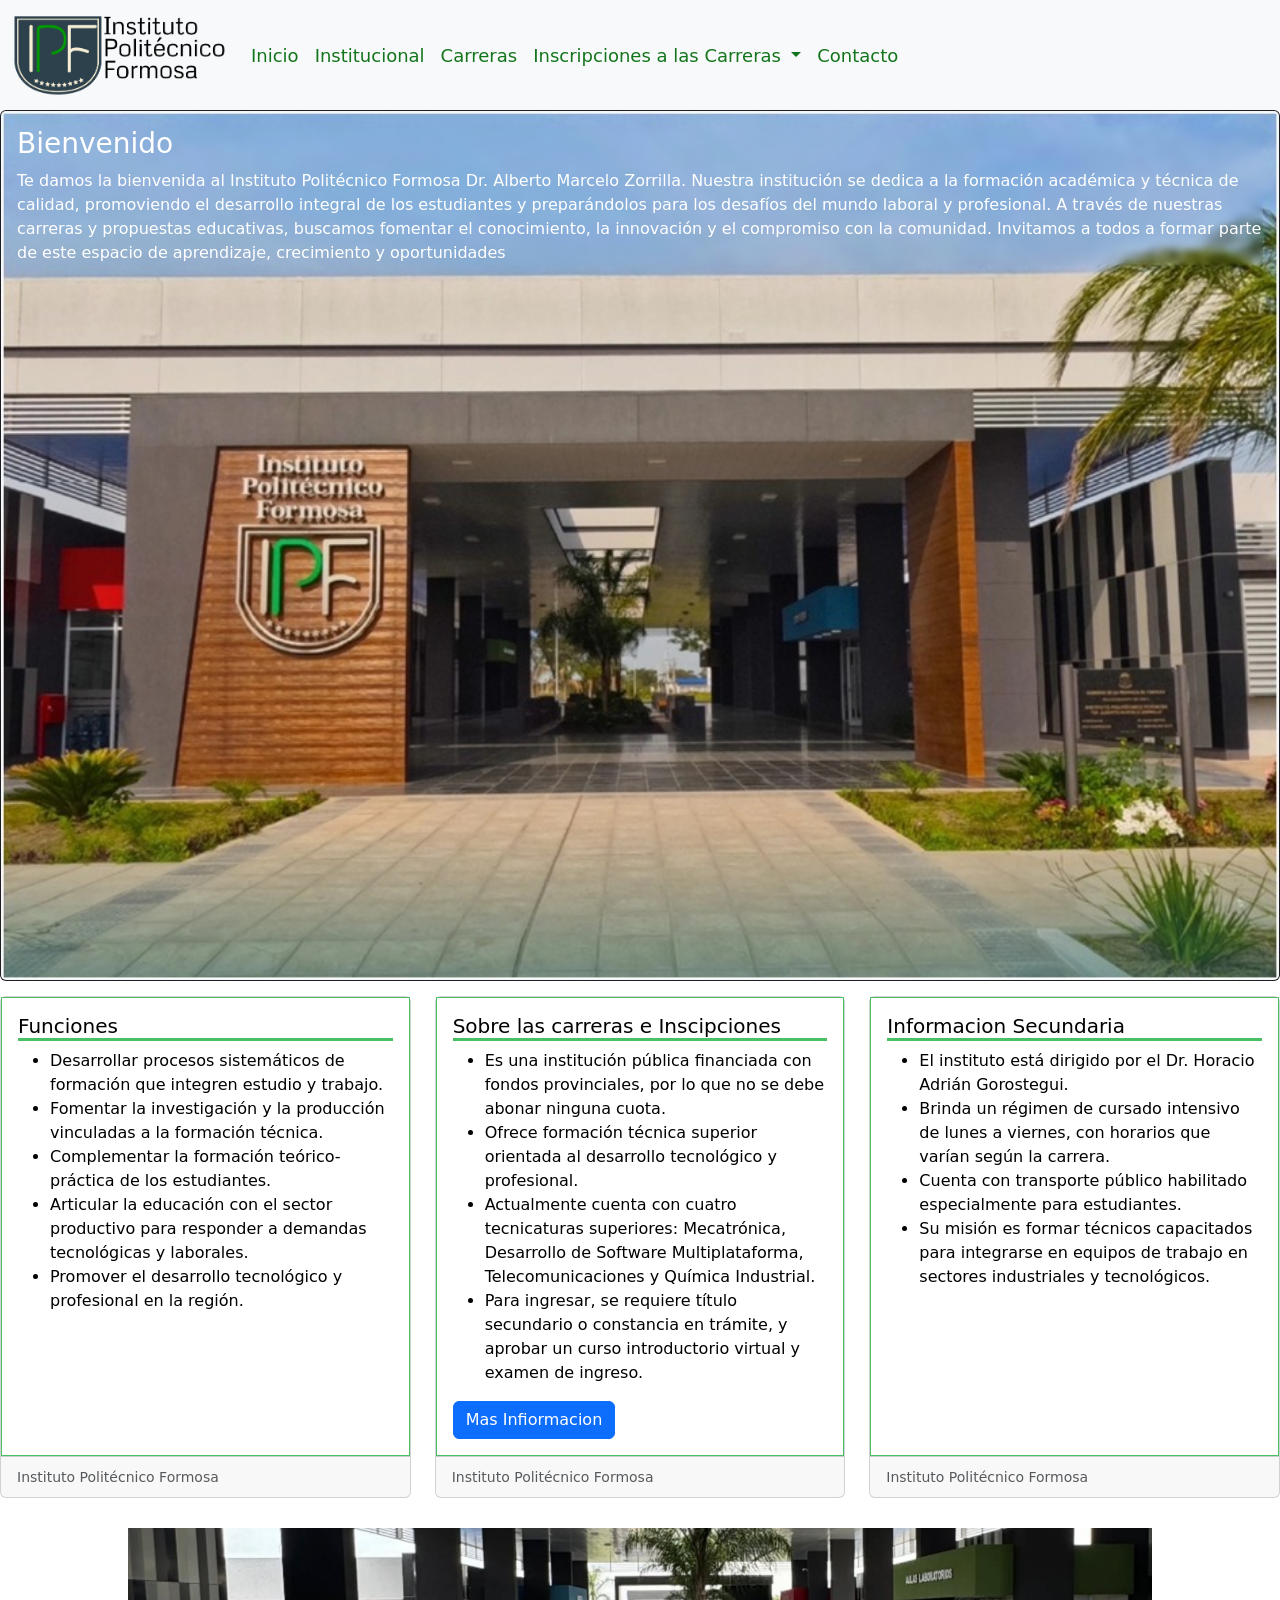
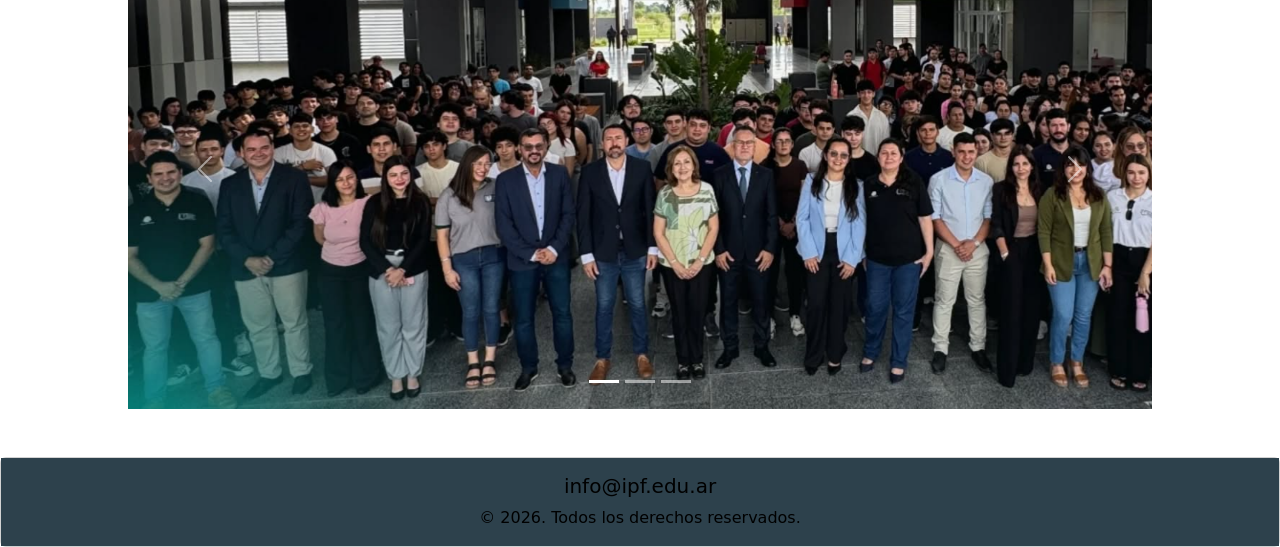
<file: index.html>
<!doctype html>
<html lang="en">
  <head>
    <meta charset="UTF-8" />
    <meta name="viewport" content="width=device-width, initial-scale=1.0" />
    <title>inicio</title>

    <link
      href="https://cdn.jsdelivr.net/npm/bootstrap@5.3.8/dist/css/bootstrap.min.css"
      rel="stylesheet"
    />

    <link rel="stylesheet" href="assets/css/index.css" />
  </head>

  <body>
    <!-- Menu de navegacion -->
    <nav class="navbar navbar-expand-lg bg-body-tertiary">
      <div class="container-fluid">
        <a class="navbar-brand" href="#">
          <img src="assets/img/logo.png" alt="Logo" width="215" />
        </a>

        <button
          class="navbar-toggler"
          type="button"
          data-bs-toggle="collapse"
          data-bs-target="#navbarSupportedContent"
        >
          <span class="navbar-toggler-icon"></span>
        </button>

        <div class="collapse navbar-collapse" id="navbarSupportedContent">
          <ul class="navbar-nav me-auto mb-2 mb-lg-0">
            <li class="nav-item">
              <a class="nav-link active" href="index.html">Inicio</a>
            </li>

            <li class="nav-item">
              <a class="nav-link active" href="institucional.html"
                >Institucional</a
              >
            </li>

            <li class="nav-item">
              <a class="nav-link active" href="carreras.html">Carreras</a>
            </li>

            <li class="nav-item dropdown">
              <a
                class="nav-link dropdown-toggle"
                href="#"
                data-bs-toggle="dropdown"
              >
                Inscripciones a las Carreras
              </a>

              <ul class="dropdown-menu">
                <li>
                  <a
                    class="dropdown-item"
                    href="https://docs.google.com/forms/d/e/1FAIpQLScPwumx1uyjrn2qA6Rc1JOhAW_-VhrAh0OyY7h1RGyXMdXGcw/closedform"
                    >Tecnicatura Superior en Desarrollo de Software
                    Multiplataforma</a
                  >
                </li>
                <li>
                  <a
                    class="dropdown-item"
                    href="https://docs.google.com/forms/d/e/1FAIpQLSdR567Q869cjMDgS_BTl4QpMXtvxt7kgGlcfSqqJGr3UL5z0Q/closedform"
                    >Tecnicatura Superior en Mecatrónica</a
                  >
                </li>
                <li>
                  <a
                    class="dropdown-item"
                    href="https://docs.google.com/forms/d/e/1FAIpQLSetcJMqUgElNMSx8LYZCuWouUp0NFMfrXONKRhC90l08Kg7lg/viewform"
                    >Tecnicatura Superior en Telecomunicaciones</a
                  >
                </li>
                <li>
                  <a
                    class="dropdown-item"
                    href="https://docs.google.com/forms/d/e/1FAIpQLSd_NlPWketWU1PCP6Ch86WmbSyBl35hUZi02zFEwMKl92Io1w/closedform"
                    >Tecnicatura Superior en Química Industrial</a
                  >
                </li>
              </ul>
            </li>

            <li class="nav-item">
              <a class="nav-link" href="contacto.html">Contacto</a>
            </li>
          </ul>
        </div>
      </div>
    </nav>
    <!-- Card con la informacion de bienvenida -->
    <div class="card text-bg-dark card-principal">
      <img
        src="assets/img/foto-instituto.jpeg"
        class="card-img"
        alt="Foto del Instituto"
      />
      <div class="card-img-overlay">
        <div class="texto-transparente">
          <h3 class="card-title">Bienvenido</h3>
          <p class="card-text">
            Te damos la bienvenida al Instituto Politécnico Formosa Dr. Alberto
            Marcelo Zorrilla. Nuestra institución se dedica a la formación
            académica y técnica de calidad, promoviendo el desarrollo integral
            de los estudiantes y preparándolos para los desafíos del mundo
            laboral y profesional. A través de nuestras carreras y propuestas
            educativas, buscamos fomentar el conocimiento, la innovación y el
            compromiso con la comunidad. Invitamos a todos a formar parte de
            este espacio de aprendizaje, crecimiento y oportunidades
          </p>
        </div>
      </div>
    </div>
    <!-- Cards secundarios con informacion del instituto -->
    <div class="row row-cols-1 row-cols-md-3 g-4">
      <div class="col">
        <div class="card h-100">
          <div class="card-body card-secundario">
            <h5 class="card-title card-titulo">Funciones</h5>

            <ul class="lista">
              <li>
                Desarrollar procesos sistemáticos de formación que integren
                estudio y trabajo.
              </li>
              <li>
                Fomentar la investigación y la producción vinculadas a la
                formación técnica.
              </li>
              <li>
                Complementar la formación teórico-práctica de los estudiantes.
              </li>
              <li>
                Articular la educación con el sector productivo para responder a
                demandas tecnológicas y laborales.
              </li>
              <li>
                Promover el desarrollo tecnológico y profesional en la región.
              </li>
            </ul>
          </div>
          <div class="card-footer">
            <small class="text-body-secondary"
              >Instituto Politécnico Formosa</small
            >
          </div>
        </div>
      </div>
      <div class="col">
        <div class="card h-100">
          <div class="card-body card-secundario">
            <h5 class="card-title card-titulo">
              Sobre las carreras e Inscipciones
            </h5>

            <ul class="lista">
              <li>
                Es una institución pública financiada con fondos provinciales,
                por lo que no se debe abonar ninguna cuota.
              </li>
              <li>
                Ofrece formación técnica superior orientada al desarrollo
                tecnológico y profesional.
              </li>
              <li>
                Actualmente cuenta con cuatro tecnicaturas superiores:
                Mecatrónica, Desarrollo de Software Multiplataforma,
                Telecomunicaciones y Química Industrial.
              </li>
              <li>
                Para ingresar, se requiere título secundario o constancia en
                trámite, y aprobar un curso introductorio virtual y examen de
                ingreso.
              </li>
            </ul>

            <a href="carreras.html" class="btn btn-primary">Mas Infiormacion</a>
          </div>
          <div class="card-footer">
            <small class="text-body-secondary"
              >Instituto Politécnico Formosa</small
            >
          </div>
        </div>
      </div>
      <div class="col">
        <div class="card h-100">
          <div class="card-body card-secundario">
            <h5 class="card-title card-titulo">Informacion Secundaria</h5>

            <ul class="lista">
              <li>
                El instituto está dirigido por el Dr. Horacio Adrián Gorostegui.
              </li>
              <li>
                Brinda un régimen de cursado intensivo de lunes a viernes, con
                horarios que varían según la carrera.
              </li>
              <li>
                Cuenta con transporte público habilitado especialmente para
                estudiantes.
              </li>
              <li>
                Su misión es formar técnicos capacitados para integrarse en
                equipos de trabajo en sectores industriales y tecnológicos.
              </li>
            </ul>
          </div>
          <div class="card-footer">
            <small class="text-body-secondary"
              >Instituto Politécnico Formosa</small
            >
          </div>
        </div>
      </div>
    </div>
    <!-- Carrusel con imagenes del instituto -->
    <div class="carousel-wrapper carousel-margin">
      <div id="carouselExampleIndicators" class="carousel slide">
        <div class="carousel-indicators">
          <button
            type="button"
            data-bs-target="#carouselExampleIndicators"
            data-bs-slide-to="0"
            class="active"
          ></button>
          <button
            type="button"
            data-bs-target="#carouselExampleIndicators"
            data-bs-slide-to="1"
          ></button>
          <button
            type="button"
            data-bs-target="#carouselExampleIndicators"
            data-bs-slide-to="2"
          ></button>
        </div>

        <div class="carousel-inner">
          <div class="carousel-item active">
            <img
              src="assets/img/foto-1.png"
              class="d-block w-100"
              alt="imagen 1"
            />
          </div>

          <div class="carousel-item">
            <img
              src="assets/img/foto-2.png"
              class="d-block w-100"
              alt="imagen 2"
            />
          </div>

          <div class="carousel-item">
            <img
              src="assets/img/foto-3.png"
              class="d-block w-100"
              alt="imagen 3"
            />
          </div>
        </div>

        <button
          class="carousel-control-prev"
          type="button"
          data-bs-target="#carouselExampleIndicators"
          data-bs-slide="prev"
        >
          <span class="carousel-control-prev-icon"></span>
        </button>

        <button
          class="carousel-control-next"
          type="button"
          data-bs-target="#carouselExampleIndicators"
          data-bs-slide="next"
        >
          <span class="carousel-control-next-icon"></span>
        </button>
      </div>
    </div>
    <!-- Footer -->
    <div class="card text-center mt-5">
      <div class="card-body">
        <h5 class="card-title">info@ipf.edu.ar</h5>
        <p class="card-text">© 2026. Todos los derechos reservados.</p>
      </div>
    </div>
    <script
      src="https://cdn.jsdelivr.net/npm/bootstrap@5.3.8/dist/js/bootstrap.bundle.min.js"
      integrity="sha384-FKyoEForCGlyvwx9Hj09JcYn3nv7wiPVlz7YYwJrWVcXK/BmnVDxM+D2scQbITxI"
      crossorigin="anonymous"
    ></script>
  </body>
</html>
</file>
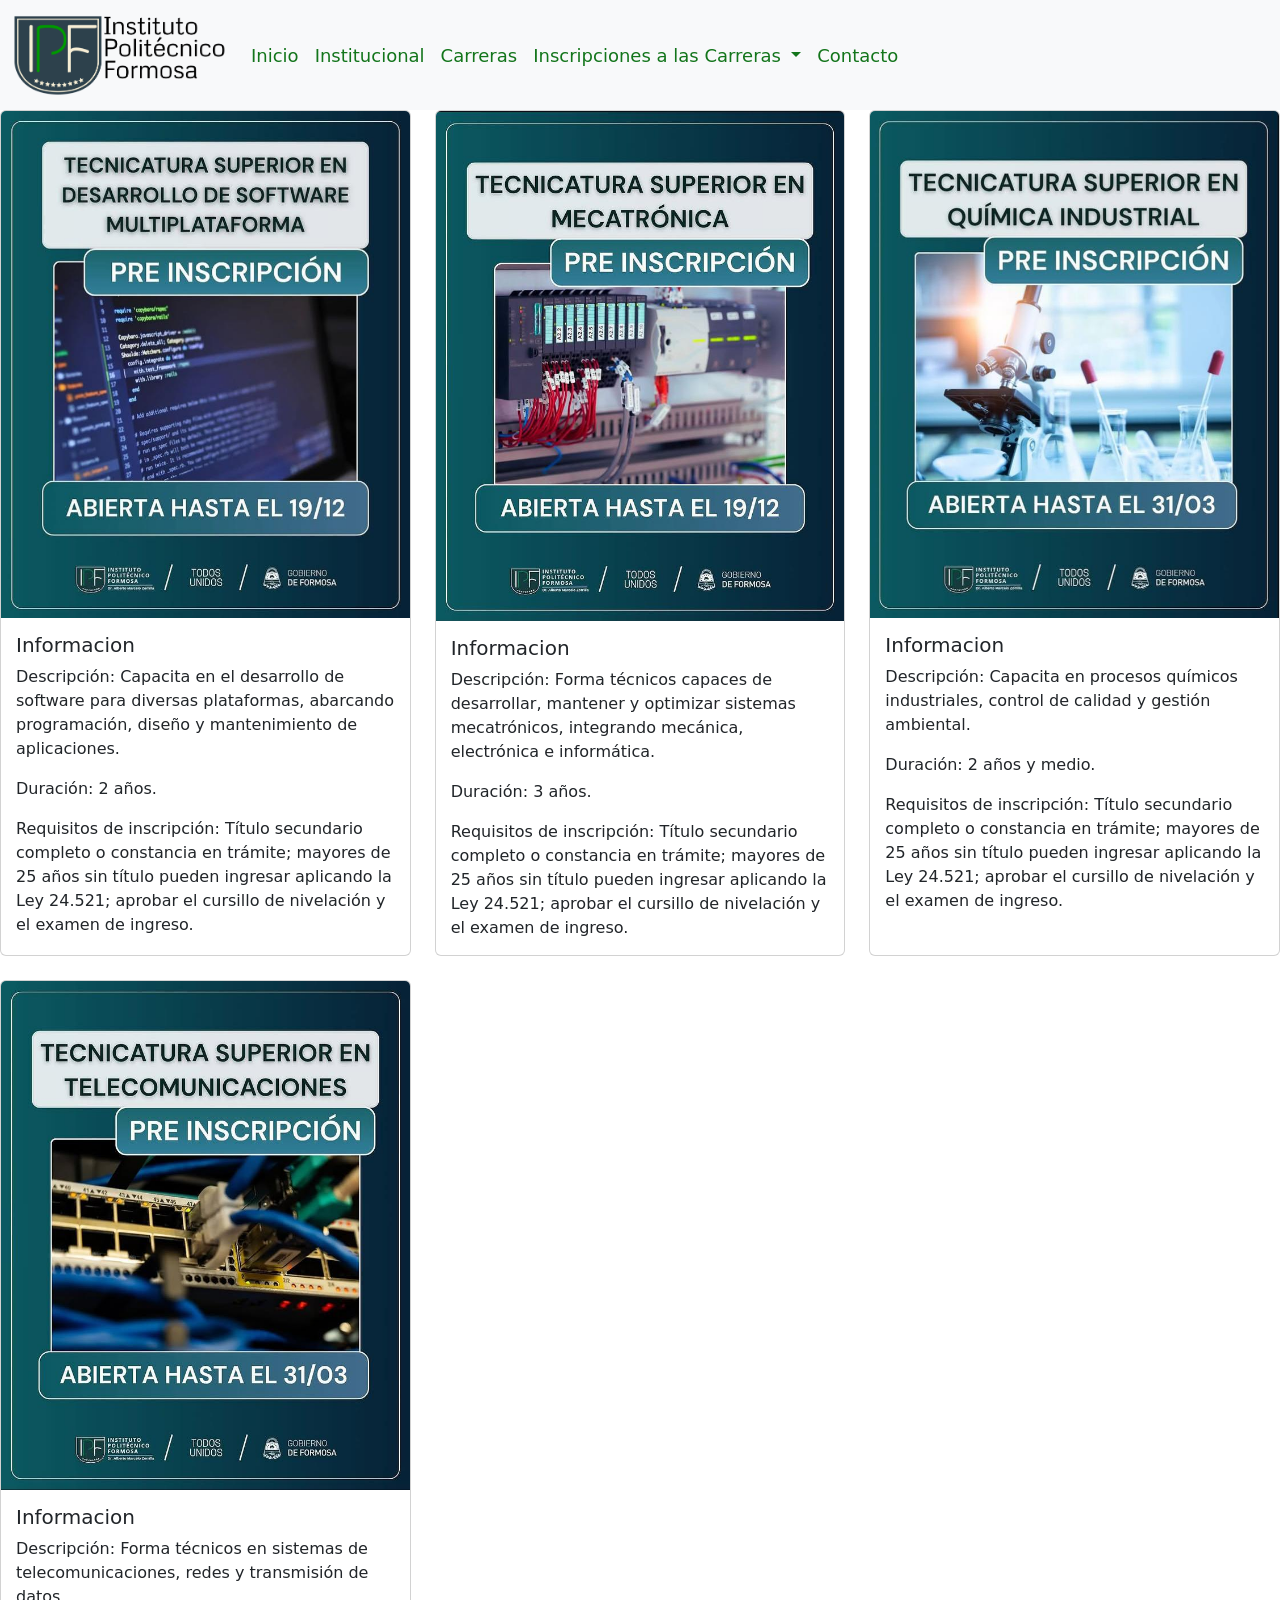
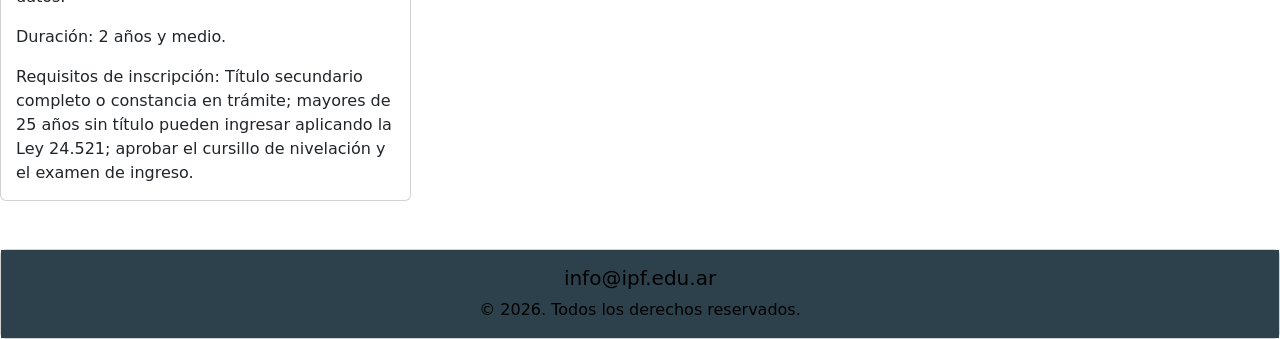
<file: carreras.html>
<!doctype html>
<html lang="en">
  <head>
    <meta charset="UTF-8" />
    <meta name="viewport" content="width=device-width, initial-scale=1.0" />
    <title>carreras</title>

    <link
      href="https://cdn.jsdelivr.net/npm/bootstrap@5.3.8/dist/css/bootstrap.min.css"
      rel="stylesheet"
    />

    <link rel="stylesheet" href="assets/css/carreras.css" />
  </head>

  <body>
    <!-- Menu de navegacion -->
    <nav class="navbar navbar-expand-lg bg-body-tertiary">
      <div class="container-fluid">
        <a class="navbar-brand" href="#">
          <img src="assets/img/logo.png" alt="Logo" width="215" />
        </a>

        <button
          class="navbar-toggler"
          type="button"
          data-bs-toggle="collapse"
          data-bs-target="#navbarSupportedContent"
        >
          <span class="navbar-toggler-icon"></span>
        </button>

        <div class="collapse navbar-collapse" id="navbarSupportedContent">
          <ul class="navbar-nav me-auto mb-2 mb-lg-0">
            <li class="nav-item">
              <a class="nav-link active" href="index.html">Inicio</a>
            </li>

            <li class="nav-item">
              <a class="nav-link active" href="institucional.html"
                >Institucional</a
              >
            </li>

            <li class="nav-item">
              <a class="nav-link active" href="carreras.html">Carreras</a>
            </li>

            <li class="nav-item dropdown">
              <a
                class="nav-link dropdown-toggle"
                href="#"
                data-bs-toggle="dropdown"
              >
                Inscripciones a las Carreras
              </a>

              <ul class="dropdown-menu">
                <li>
                  <a
                    class="dropdown-item"
                    href="https://docs.google.com/forms/d/e/1FAIpQLScPwumx1uyjrn2qA6Rc1JOhAW_-VhrAh0OyY7h1RGyXMdXGcw/closedform"
                    >Tecnicatura Superior en Desarrollo de Software
                    Multiplataforma</a
                  >
                </li>
                <li>
                  <a
                    class="dropdown-item"
                    href="https://docs.google.com/forms/d/e/1FAIpQLSdR567Q869cjMDgS_BTl4QpMXtvxt7kgGlcfSqqJGr3UL5z0Q/closedform"
                    >Tecnicatura Superior en Mecatrónica</a
                  >
                </li>
                <li>
                  <a
                    class="dropdown-item"
                    href="https://docs.google.com/forms/d/e/1FAIpQLSetcJMqUgElNMSx8LYZCuWouUp0NFMfrXONKRhC90l08Kg7lg/viewform"
                    >Tecnicatura Superior en Telecomunicaciones</a
                  >
                </li>
                <li>
                  <a
                    class="dropdown-item"
                    href="https://docs.google.com/forms/d/e/1FAIpQLSd_NlPWketWU1PCP6Ch86WmbSyBl35hUZi02zFEwMKl92Io1w/closedform"
                    >Tecnicatura Superior en Química Industrial</a
                  >
                </li>
              </ul>
            </li>

            <li class="nav-item">
              <a class="nav-link" href="contacto.html">Contacto</a>
            </li>
          </ul>
        </div>
      </div>
    </nav>
    <!-- Cards con las carreras del instituto -->
    <div class="row row-cols-1 row-cols-md-3 g-4">
      <div class="col">
        <div class="card h-100">
          <img src="assets/img/software.jpg" class="card-img-top" alt="..." />
          <div class="card-carreras">
            <h5 class="card-title">Informacion</h5>
            <p class="card-text">
              Descripción: Capacita en el desarrollo de software para diversas
              plataformas, abarcando programación, diseño y mantenimiento de
              aplicaciones.
            </p>
            <p class="card-text">Duración: 2 años.</p>
            <p class="card-text">
              Requisitos de inscripción: Título secundario completo o constancia
              en trámite; mayores de 25 años sin título pueden ingresar
              aplicando la Ley 24.521; aprobar el cursillo de nivelación y el
              examen de ingreso.
            </p>
          </div>
        </div>
      </div>
      <div class="col">
        <div class="card h-100">
          <img
            src="assets/img/mecatronica.jpg"
            class="card-img-top"
            alt="..."
          />
          <div class="card-carreras">
            <h5 class="card-title">Informacion</h5>
            <p class="card-text">
              Descripción: Forma técnicos capaces de desarrollar, mantener y
              optimizar sistemas mecatrónicos, integrando mecánica, electrónica
              e informática.
            </p>
            <p class="card-text">Duración: 3 años.</p>
            <p class="card-text">
              Requisitos de inscripción: Título secundario completo o constancia
              en trámite; mayores de 25 años sin título pueden ingresar
              aplicando la Ley 24.521; aprobar el cursillo de nivelación y el
              examen de ingreso.
            </p>
          </div>
        </div>
      </div>
      <div class="col">
        <div class="card h-100">
          <img src="assets/img/quimica.jpg" class="card-img-top" alt="..." />
          <div class="card-carreras">
            <h5 class="card-title">Informacion</h5>
            <p class="card-text">
              Descripción: Capacita en procesos químicos industriales, control
              de calidad y gestión ambiental.
            </p>
            <p class="card-text">Duración: 2 años y medio.</p>
            <p class="card-text">
              Requisitos de inscripción: Título secundario completo o constancia
              en trámite; mayores de 25 años sin título pueden ingresar
              aplicando la Ley 24.521; aprobar el cursillo de nivelación y el
              examen de ingreso.
            </p>
          </div>
        </div>
      </div>
      <div class="col">
        <div class="card h-100">
          <img src="assets/img/teleco.jpg" class="card-img-top" alt="..." />
          <div class="card-carreras">
            <h5 class="card-title">Informacion</h5>
            <p class="card-text">
              Descripción: Forma técnicos en sistemas de telecomunicaciones,
              redes y transmisión de datos.
            </p>
            <p class="card-text">Duración: 2 años y medio.</p>
            <p class="card-text">
              Requisitos de inscripción: Título secundario completo o constancia
              en trámite; mayores de 25 años sin título pueden ingresar
              aplicando la Ley 24.521; aprobar el cursillo de nivelación y el
              examen de ingreso.
            </p>
          </div>
        </div>
      </div>
    </div>
    <!-- Footer -->
    <div class="card text-center mt-5">
      <div class="card-body">
        <h5 class="card-title">info@ipf.edu.ar</h5>
        <p class="card-text">© 2026. Todos los derechos reservados.</p>
      </div>
    </div>

    <script src="https://cdn.jsdelivr.net/npm/bootstrap@5.3.8/dist/js/bootstrap.bundle.min.js"></script>
  </body>
</html>
</file>
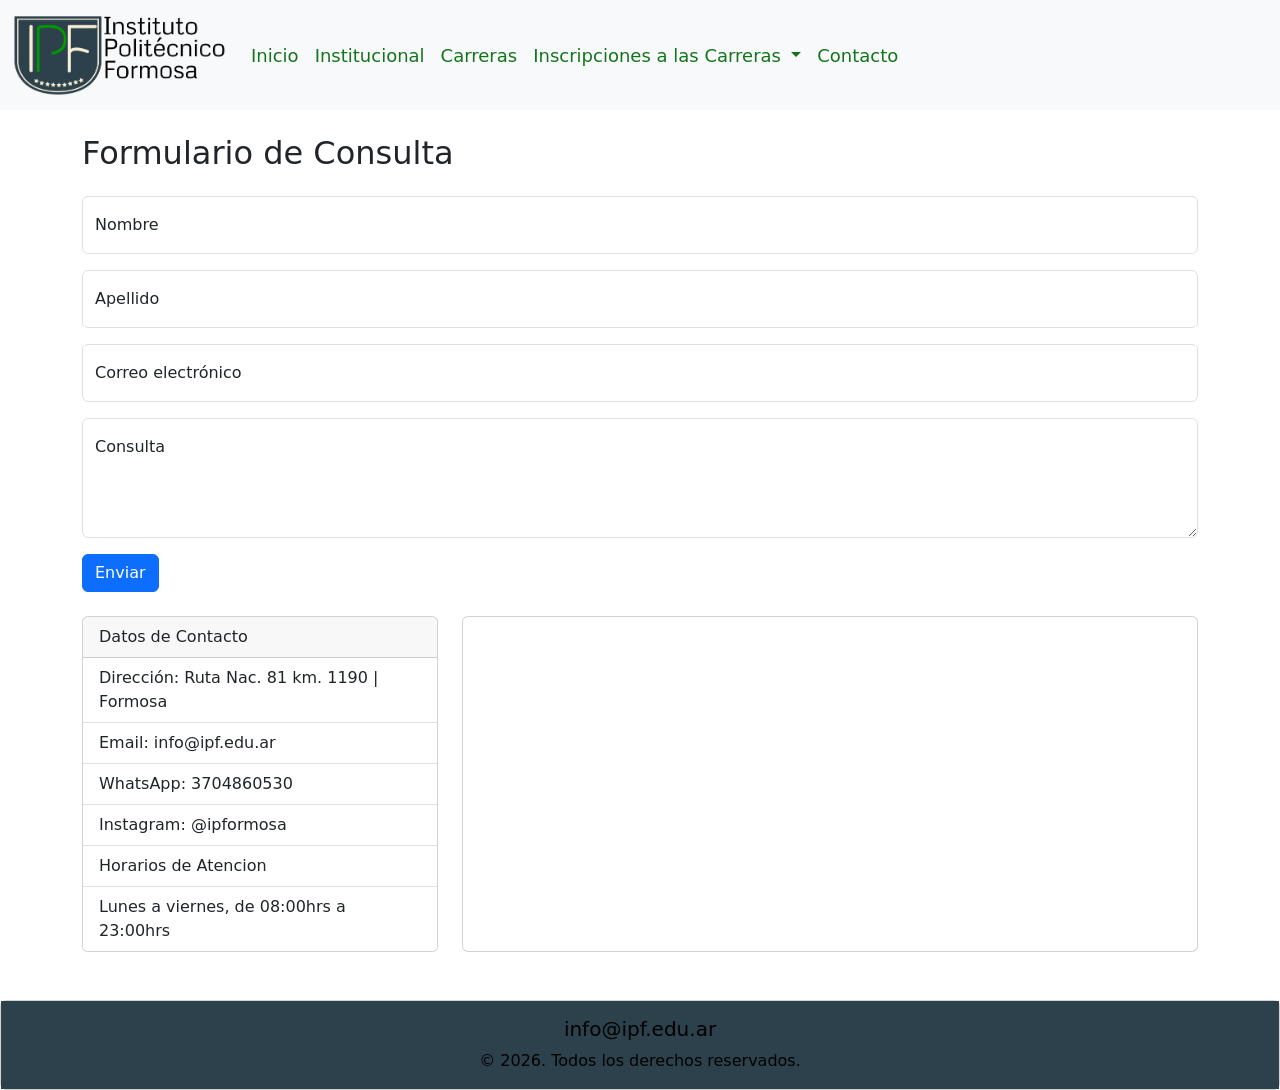
<file: contacto.html>
<!doctype html>
<html lang="en">
  <head>
    <meta charset="UTF-8" />
    <meta name="viewport" content="width=device-width, initial-scale=1.0" />
    <title>contacto</title>

    <link
      href="https://cdn.jsdelivr.net/npm/bootstrap@5.3.8/dist/css/bootstrap.min.css"
      rel="stylesheet"
    />

    <link rel="stylesheet" href="assets/css/contacto.css" />
  </head>

  <body>
    <!-- Menu de navegacion -->
    <nav class="navbar navbar-expand-lg bg-body-tertiary">
      <div class="container-fluid">
        <a class="navbar-brand" href="#">
          <img src="assets/img/logo.png" alt="Logo" width="215" />
        </a>

        <button
          class="navbar-toggler"
          type="button"
          data-bs-toggle="collapse"
          data-bs-target="#navbarSupportedContent"
        >
          <span class="navbar-toggler-icon"></span>
        </button>

        <div class="collapse navbar-collapse" id="navbarSupportedContent">
          <ul class="navbar-nav me-auto mb-2 mb-lg-0">
            <li class="nav-item">
              <a class="nav-link active" href="index.html">Inicio</a>
            </li>

            <li class="nav-item">
              <a class="nav-link active" href="institucional.html"
                >Institucional</a
              >
            </li>

            <li class="nav-item">
              <a class="nav-link active" href="carreras.html">Carreras</a>
            </li>

            <li class="nav-item dropdown">
              <a
                class="nav-link dropdown-toggle"
                href="#"
                data-bs-toggle="dropdown"
              >
                Inscripciones a las Carreras
              </a>

              <ul class="dropdown-menu">
                <li>
                  <a
                    class="dropdown-item"
                    href="https://docs.google.com/forms/d/e/1FAIpQLScPwumx1uyjrn2qA6Rc1JOhAW_-VhrAh0OyY7h1RGyXMdXGcw/closedform"
                    >Tecnicatura Superior en Desarrollo de Software
                    Multiplataforma</a
                  >
                </li>
                <li>
                  <a
                    class="dropdown-item"
                    href="https://docs.google.com/forms/d/e/1FAIpQLSdR567Q869cjMDgS_BTl4QpMXtvxt7kgGlcfSqqJGr3UL5z0Q/closedform"
                    >Tecnicatura Superior en Mecatrónica</a
                  >
                </li>
                <li>
                  <a
                    class="dropdown-item"
                    href="https://docs.google.com/forms/d/e/1FAIpQLSetcJMqUgElNMSx8LYZCuWouUp0NFMfrXONKRhC90l08Kg7lg/viewform"
                    >Tecnicatura Superior en Telecomunicaciones</a
                  >
                </li>
                <li>
                  <a
                    class="dropdown-item"
                    href="https://docs.google.com/forms/d/e/1FAIpQLSd_NlPWketWU1PCP6Ch86WmbSyBl35hUZi02zFEwMKl92Io1w/closedform"
                    >Tecnicatura Superior en Química Industrial</a
                  >
                </li>
              </ul>
            </li>

            <li class="nav-item">
              <a class="nav-link" href="contacto.html">Contacto</a>
            </li>
          </ul>
        </div>
      </div>
    </nav>
    <!-- Formulario de consultas -->
    <form class="container mt-4">
      <h2 class="mb-4">Formulario de Consulta</h2>

      <div class="form-floating mb-3">
        <input
          type="text"
          class="form-control"
          id="nombre"
          placeholder="Nombre"
        />
        <label for="nombre">Nombre</label>
      </div>

      <div class="form-floating mb-3">
        <input
          type="text"
          class="form-control"
          id="apellido"
          placeholder="Apellido"
        />
        <label for="apellido">Apellido</label>
      </div>

      <div class="form-floating mb-3">
        <input
          type="email"
          class="form-control"
          id="email"
          placeholder="name@example.com"
        />
        <label for="email">Correo electrónico</label>
      </div>

      <div class="form-floating mb-3">
        <textarea
          class="form-control"
          placeholder="Escribí tu consulta acá"
          id="consulta"
          style="height: 120px"
        ></textarea>
        <label for="consulta">Consulta</label>
      </div>

      <button type="submit" class="btn btn-primary">Enviar</button>
    </form>
    <!-- Card con los datos de contacto -->
    <div class="container mt-4">
      <div class="row align-items-stretch">
        <div class="col-md-4">
          <div class="card h-100">
            <div class="card-header">Datos de Contacto</div>
            <ul class="list-group list-group-flush">
              <li class="list-group-item">
                Dirección: Ruta Nac. 81 km. 1190 | Formosa
              </li>
              <li class="list-group-item">Email: info@ipf.edu.ar</li>
              <li class="list-group-item">WhatsApp: 3704860530</li>
              <li class="list-group-item">Instagram: @ipformosa</li>
              <li class="list-group-item">Horarios de Atencion</li>
              <li class="list-group-item">
                Lunes a viernes, de 08:00hrs a 23:00hrs
              </li>
            </ul>
          </div>
        </div>
        <!-- Mapa con la ubicacion del instituto -->
        <div class="col-md-8">
          <div class="card h-100">
            <iframe
              src="https://www.google.com/maps/embed?pb=!1m18!1m12!1m3!1d1791.7811954778856!2d-58.27699969444272!3d-26.08055439211726!2m3!1f0!2f0!3f0!3m2!1i1024!2i768!4f13.1!3m3!1m2!1s0x945cb1005b21b355%3A0x36a052477a923c03!2sInstituto%20Polit%C3%A9cnico%20Formosa!5e0!3m2!1ses-419!2sar!4v1777876092117!5m2!1ses-419!2sar"
              width="100%"
              height="100%"
              style="border: 0; min-height: 300px"
              loading="lazy"
            >
            </iframe>
          </div>
        </div>
      </div>
    </div>
    <!-- Footer -->
    <div class="card text-center mt-5">
      <div class="card-body">
        <h5 class="card-title">info@ipf.edu.ar</h5>
        <p class="card-text">© 2026. Todos los derechos reservados.</p>
      </div>
    </div>

    <script src="https://cdn.jsdelivr.net/npm/bootstrap@5.3.8/dist/js/bootstrap.bundle.min.js"></script>
  </body>
</html>
</file>
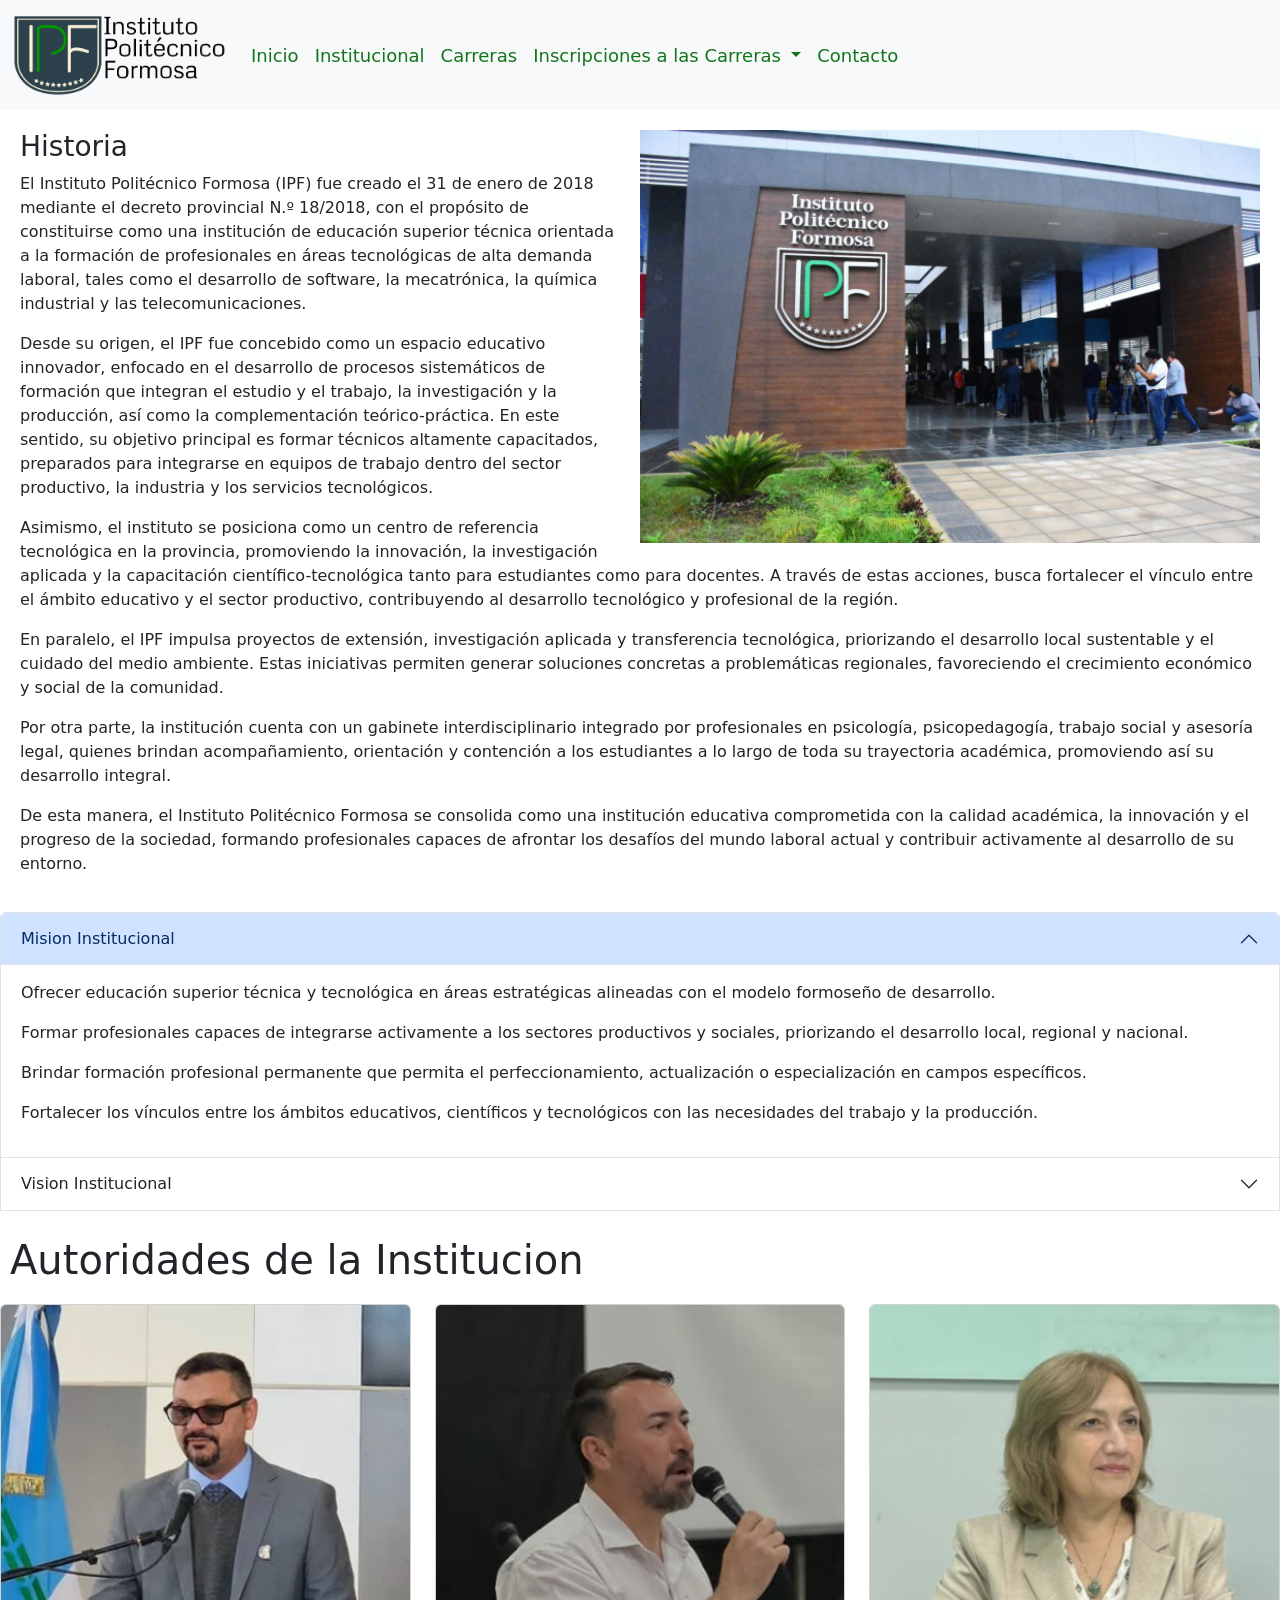
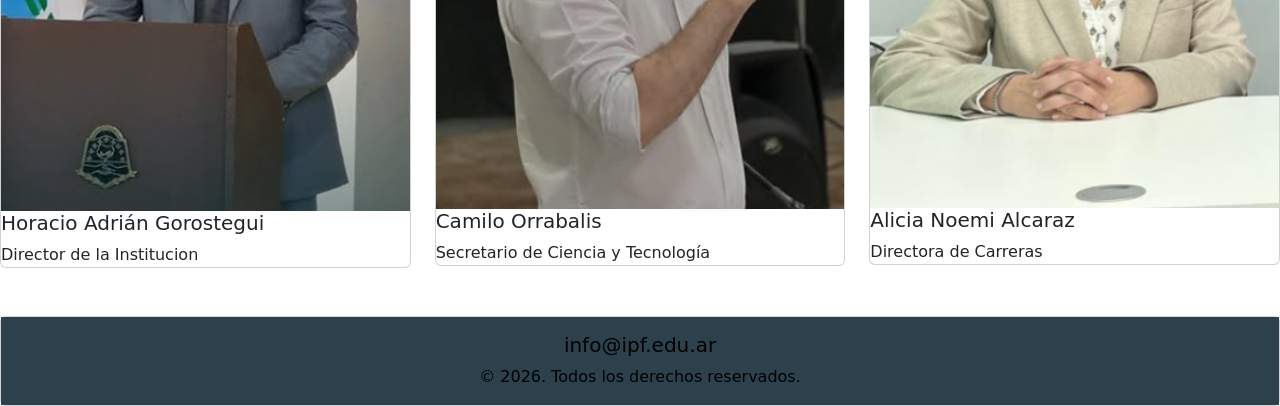
<file: institucional.html>
<!doctype html>
<html lang="en">
  <head>
    <meta charset="UTF-8" />
    <meta name="viewport" content="width=device-width, initial-scale=1.0" />
    <title>Institucional</title>

    <link
      href="https://cdn.jsdelivr.net/npm/bootstrap@5.3.8/dist/css/bootstrap.min.css"
      rel="stylesheet"
    />

    <link rel="stylesheet" href="assets/css/institucional.css" />
  </head>

  <body>
    <!-- Menu de navegacion -->
    <nav class="navbar navbar-expand-lg bg-body-tertiary">
      <div class="container-fluid">
        <a class="navbar-brand" href="#">
          <img src="assets/img/logo.png" alt="Logo" width="215" />
        </a>

        <button
          class="navbar-toggler"
          type="button"
          data-bs-toggle="collapse"
          data-bs-target="#navbarSupportedContent"
        >
          <span class="navbar-toggler-icon"></span>
        </button>

        <div class="collapse navbar-collapse" id="navbarSupportedContent">
          <ul class="navbar-nav me-auto mb-2 mb-lg-0">
            <li class="nav-item">
              <a class="nav-link active" href="index.html">Inicio</a>
            </li>

            <li class="nav-item">
              <a class="nav-link active" href="institucional.html"
                >Institucional</a
              >
            </li>

            <li class="nav-item">
              <a class="nav-link active" href="carreras.html">Carreras</a>
            </li>

            <li class="nav-item dropdown">
              <a
                class="nav-link dropdown-toggle"
                href="#"
                data-bs-toggle="dropdown"
              >
                Inscripciones a las Carreras
              </a>

              <ul class="dropdown-menu">
                <li>
                  <a
                    class="dropdown-item"
                    href="https://docs.google.com/forms/d/e/1FAIpQLScPwumx1uyjrn2qA6Rc1JOhAW_-VhrAh0OyY7h1RGyXMdXGcw/closedform"
                    >Tecnicatura Superior en Desarrollo de Software
                    Multiplataforma</a
                  >
                </li>
                <li>
                  <a
                    class="dropdown-item"
                    href="https://docs.google.com/forms/d/e/1FAIpQLSdR567Q869cjMDgS_BTl4QpMXtvxt7kgGlcfSqqJGr3UL5z0Q/closedform"
                    >Tecnicatura Superior en Mecatrónica</a
                  >
                </li>
                <li>
                  <a
                    class="dropdown-item"
                    href="https://docs.google.com/forms/d/e/1FAIpQLSetcJMqUgElNMSx8LYZCuWouUp0NFMfrXONKRhC90l08Kg7lg/viewform"
                    >Tecnicatura Superior en Telecomunicaciones</a
                  >
                </li>
                <li>
                  <a
                    class="dropdown-item"
                    href="https://docs.google.com/forms/d/e/1FAIpQLSd_NlPWketWU1PCP6Ch86WmbSyBl35hUZi02zFEwMKl92Io1w/closedform"
                    >Tecnicatura Superior en Química Industrial</a
                  >
                </li>
              </ul>
            </li>

            <li class="nav-item">
              <a class="nav-link" href="contacto.html">Contacto</a>
            </li>
          </ul>
        </div>
      </div>
    </nav>
    <!-- Apartado con una imagen y texto -->
    <div class="clearfix historia">
      <img
        src="assets/img/foto-instituto-2.jpeg"
        class="col-md-6 float-md-end mb-3 ms-md-3"
        alt="..."
      />
      <h3>Historia</h3>
      <p>
        El Instituto Politécnico Formosa (IPF) fue creado el 31 de enero de 2018
        mediante el decreto provincial N.º 18/2018, con el propósito de
        constituirse como una institución de educación superior técnica
        orientada a la formación de profesionales en áreas tecnológicas de alta
        demanda laboral, tales como el desarrollo de software, la mecatrónica,
        la química industrial y las telecomunicaciones.
      </p>

      <p>
        Desde su origen, el IPF fue concebido como un espacio educativo
        innovador, enfocado en el desarrollo de procesos sistemáticos de
        formación que integran el estudio y el trabajo, la investigación y la
        producción, así como la complementación teórico-práctica. En este
        sentido, su objetivo principal es formar técnicos altamente capacitados,
        preparados para integrarse en equipos de trabajo dentro del sector
        productivo, la industria y los servicios tecnológicos.
      </p>

      <p>
        Asimismo, el instituto se posiciona como un centro de referencia
        tecnológica en la provincia, promoviendo la innovación, la investigación
        aplicada y la capacitación científico-tecnológica tanto para estudiantes
        como para docentes. A través de estas acciones, busca fortalecer el
        vínculo entre el ámbito educativo y el sector productivo, contribuyendo
        al desarrollo tecnológico y profesional de la región.
      </p>
      <p>
        En paralelo, el IPF impulsa proyectos de extensión, investigación
        aplicada y transferencia tecnológica, priorizando el desarrollo local
        sustentable y el cuidado del medio ambiente. Estas iniciativas permiten
        generar soluciones concretas a problemáticas regionales, favoreciendo el
        crecimiento económico y social de la comunidad.
      </p>
      <p>
        Por otra parte, la institución cuenta con un gabinete interdisciplinario
        integrado por profesionales en psicología, psicopedagogía, trabajo
        social y asesoría legal, quienes brindan acompañamiento, orientación y
        contención a los estudiantes a lo largo de toda su trayectoria
        académica, promoviendo así su desarrollo integral.
      </p>
      <p>
        De esta manera, el Instituto Politécnico Formosa se consolida como una
        institución educativa comprometida con la calidad académica, la
        innovación y el progreso de la sociedad, formando profesionales capaces
        de afrontar los desafíos del mundo laboral actual y contribuir
        activamente al desarrollo de su entorno.
      </p>
    </div>
    <!-- Acordeon con la vision y mision institucional -->
    <div class="accordion" id="accordionPanelsStayOpenExample">
      <div class="accordion-item">
        <h2 class="accordion-header">
          <button
            class="accordion-button"
            type="button"
            data-bs-toggle="collapse"
            data-bs-target="#panelsStayOpen-collapseOne"
            aria-expanded="true"
            aria-controls="panelsStayOpen-collapseOne"
          >
            Mision Institucional
          </button>
        </h2>
        <div
          id="panelsStayOpen-collapseOne"
          class="accordion-collapse collapse show"
        >
          <div class="accordion-body">
            <p>
              Ofrecer educación superior técnica y tecnológica en áreas
              estratégicas alineadas con el modelo formoseño de desarrollo.
            </p>
            <p>
              Formar profesionales capaces de integrarse activamente a los
              sectores productivos y sociales, priorizando el desarrollo local,
              regional y nacional.
            </p>
            <p>
              Brindar formación profesional permanente que permita el
              perfeccionamiento, actualización o especialización en campos
              específicos.
            </p>
            <p>
              Fortalecer los vínculos entre los ámbitos educativos, científicos
              y tecnológicos con las necesidades del trabajo y la producción.
            </p>
          </div>
        </div>
      </div>
      <div class="accordion-item">
        <h2 class="accordion-header">
          <button
            class="accordion-button collapsed"
            type="button"
            data-bs-toggle="collapse"
            data-bs-target="#panelsStayOpen-collapseTwo"
            aria-expanded="false"
            aria-controls="panelsStayOpen-collapseTwo"
          >
            Vision Institucional
          </button>
        </h2>
        <div
          id="panelsStayOpen-collapseTwo"
          class="accordion-collapse collapse"
        >
          <div class="accordion-body">
            <p>
              Ser un centro de referencia tecnológica que actúe como espacio de
              innovación, investigación aplicada y capacitación
              científica-tecnológica para docentes y estudiantes de toda la
              provincia.
            </p>
            <p>
              Impulsar proyectos de extensión, investigación aplicada y
              transferencia tecnológica, priorizando el desarrollo local
              sustentable y la preservación del ambiente.
            </p>
            <p>
              Brindar formación profesional permanente que permita el
              perfeccionamiento, actualización o especialización en campos
              específicos.
            </p>
            <p>
              Consolidar la oferta formativa para fortalecer los sectores
              productivos, sociales y culturales locales, aprovechando las
              potencialidades de la región.
            </p>
          </div>
        </div>
      </div>
      <!-- Cards con las autoridades institucionales -->
      <div class="texto-autoridades">
        <h1>Autoridades de la Institucion</h1>
      </div>
      <div class="row row-cols-1 row-cols-md-3 g-4">
        <div class="col">
          <div class="card">
            <img src="assets/img/director.png" class="card-img-top" alt="imagen del director" />
            <div class="card-autoridad">
              <h5 class="card-title">Horacio Adrián Gorostegui</h5>
              <p class="card-text">Director de la Institucion</p>
            </div>
          </div>
        </div>
        <div class="col">
          <div class="card">
            <img
              src="assets/img/secretario.png"
              class="card-img-top"
              alt="imagen del secretario de ciencias y tecnologia"
            />
            <div class="card-autoridad">
              <h5 class="card-title">Camilo Orrabalis</h5>
              <p class="card-text">Secretario de Ciencia y Tecnología</p>
            </div>
          </div>
        </div>
        <div class="col">
          <div class="card">
            <img
              src="assets/img/directora.png"
              class="card-img-top"
              alt="imagen de la directora de carrera"
            />
            <div class="card-autoridad">
              <h5 class="card-title">Alicia Noemi Alcaraz</h5>
              <p class="card-text">Directora de Carreras</p>
            </div>
          </div>
        </div>
      </div>
    </div>
    <div class="card text-center mt-5">
      <div class="card-body">
        <h5 class="card-title">info@ipf.edu.ar</h5>
        <p class="card-text">© 2026. Todos los derechos reservados.</p>
      </div>
    </div>

    <script src="https://cdn.jsdelivr.net/npm/bootstrap@5.3.8/dist/js/bootstrap.bundle.min.js"></script>
  </body>
</html>
</file>
<file: assets/css/index.css>
* {
  margin: 0px;
  padding: 0px;
}

.dropdown-item {
  color: rgb(0, 0, 0);
}

.dropdown-item:hover {
  background-color: rgb(39, 126, 39);
  color: white;
}

.navbar .navbar-nav .nav-link {
  color: rgb(19, 117, 27);
  font-size: 18px;
}

.navbar .navbar-nav .nav-link:hover {
  color: rgb(0, 0, 0);
}

.card-body {
  background-color: rgba(45, 65, 76);
  color: black;
}

.card-principal {
  margin-bottom: 15px;
}

.texto-transparente {
  
  backdrop-filter: blur(3px);
}

.card-secundario {
  background-color: rgb(255, 255, 255);
  border: solid 1px;
  border-color: rgb(74, 191, 99);
}

.card-titulo {
  border-bottom-style: solid;
  border-color: rgb(74, 191, 99);
}

.carousel-wrapper {
  width: 80%;
  margin: 0 auto;
  margin-top: 30px;
}
</file>
<file: assets/css/carreras.css>
* {
  margin: 0px;
  padding: 0px;
}

.dropdown-item {
  color: rgb(0, 0, 0);
}

.dropdown-item:hover {
  background-color: rgb(39, 126, 39);
  color: white;
}

.navbar .navbar-nav .nav-link {
  color: rgb(19, 117, 27);
  font-size: 18px;
}

.navbar .navbar-nav .nav-link:hover {
  color: rgb(0, 0, 0);
}

.card-body {
  background-color: rgba(45, 65, 76);
  color: black;}

  .card-carreras {
  padding: 15px;
}
</file>
<file: assets/css/contacto.css>
*{
  margin: 0px;
  padding: 0px;
}

.dropdown-item {
  color: rgb(0, 0, 0);
}

.dropdown-item:hover {
  background-color: rgba(39, 126, 39);
  color: white;
  
}

.navbar .navbar-nav .nav-link {
  color: rgb(19, 117, 27);
  font-size: 18px;
}

.navbar .navbar-nav .nav-link:hover {
  color: rgb(0, 0, 0);
}

.card-body {
  background-color: rgba(45, 65, 76);
  color: black;
}
</file>
<file: assets/css/institucional.css>
* {
  margin: 0px;
  padding: 0px;
}

.dropdown-item {
  color: rgb(0, 0, 0);
}

.dropdown-item:hover {
  background-color: rgb(39, 126, 39);
  color: white;
}

.navbar .navbar-nav .nav-link {
  color: rgb(19, 117, 27);
  font-size: 18px;
}

.navbar .navbar-nav .nav-link:hover {
  color: rgb(0, 0, 0);
}

.card-body {
  background-color: rgba(45, 65, 76);
  color: black;
}

 .historia {
    margin: 20px;
}

.autoridades {
    
    margin-top: 20px;
}

.texto-autoridades {
    margin-left:10px;
    margin-top:25px;
    margin-bottom: 20px;
}
</file>
